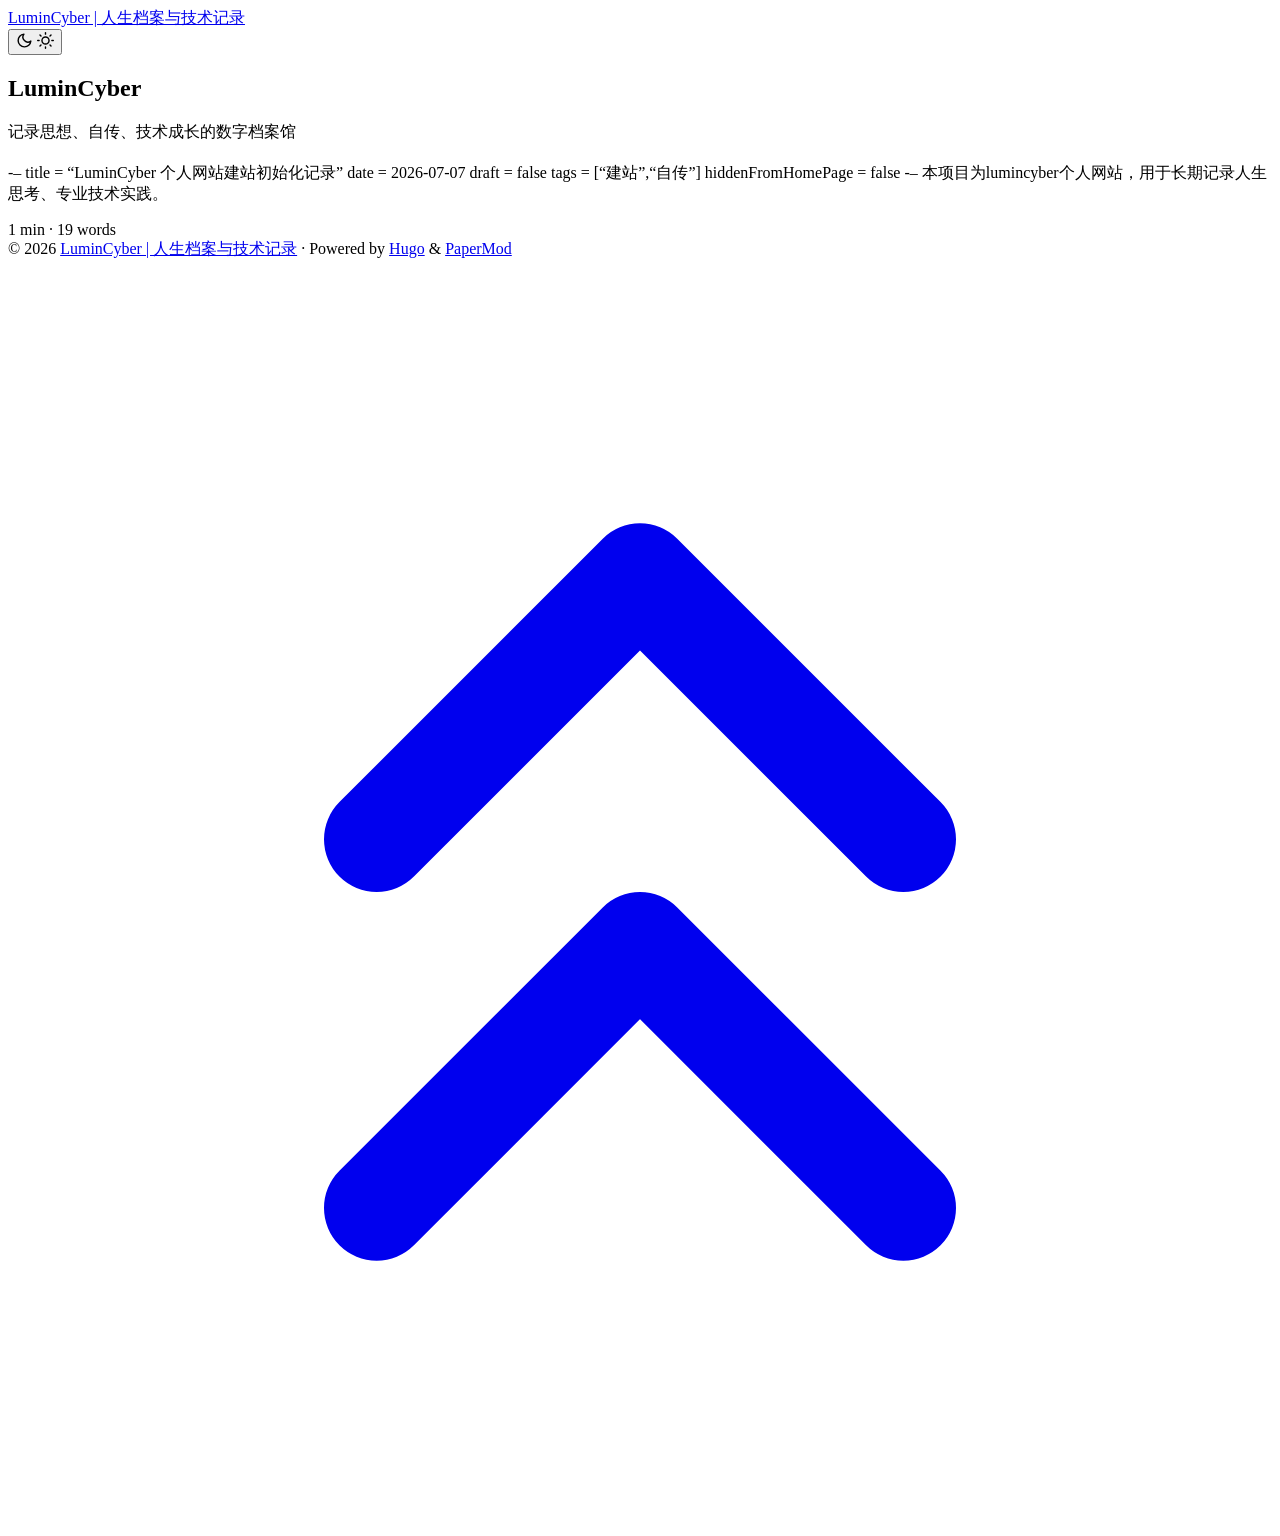
<file: index.html>
<!doctype html><html lang=zh-cn dir=auto data-theme=auto><head><meta name=generator content="Hugo 0.164.0"><meta charset=utf-8><meta http-equiv=X-UA-Compatible content="IE=edge"><meta name=viewport content="width=device-width,initial-scale=1,shrink-to-fit=no"><meta name=robots content="index, follow"><title>LuminCyber | 人生档案与技术记录</title><meta name=description content><meta name=author content><link rel=canonical href=https://lumincyber.com/><link crossorigin=anonymous href=https://lumincyber.com/assets/css/stylesheet.cd9298b33628769aa1bc1acebbbfd7aa11ce81dfe03484d479e1907760249a1d.css integrity="sha256-zZKYszYodpqhvBrOu7/XqhHOgd/gNITUeeGQd2Akmh0=" rel="preload stylesheet" as=style><link rel=icon href=https://lumincyber.com/favicon.ico><link rel=icon type=image/png sizes=16x16 href=https://lumincyber.com/favicon-16x16.png><link rel=icon type=image/png sizes=32x32 href=https://lumincyber.com/favicon-32x32.png><link rel=apple-touch-icon href=https://lumincyber.com/apple-touch-icon.png><link rel=mask-icon href=https://lumincyber.com/safari-pinned-tab.svg><meta name=theme-color content="#2e2e33"><meta name=msapplication-TileColor content="#2e2e33"><link rel=alternate type=application/rss+xml href=https://lumincyber.com/feed.xml title=rss><link rel=alternate hreflang=zh-cn href=https://lumincyber.com/><noscript><style>#theme-toggle,.top-link{display:none}</style><style>@media(prefers-color-scheme:dark){:root{--theme:rgb(29, 30, 32);--entry:rgb(46, 46, 51);--primary:rgb(218, 218, 219);--secondary:rgb(155, 156, 157);--tertiary:rgb(65, 66, 68);--content:rgb(196, 196, 197);--code-block-bg:rgb(46, 46, 51);--code-bg:rgb(55, 56, 62);--border:rgb(51, 51, 51);color-scheme:dark}.list{background:var(--theme)}.toc{background:var(--entry)}}</style></noscript><script>localStorage.getItem("pref-theme")==="dark"?document.querySelector("html").dataset.theme="dark":localStorage.getItem("pref-theme")==="light"?document.querySelector("html").dataset.theme="light":window.matchMedia("(prefers-color-scheme: dark)").matches?document.querySelector("html").dataset.theme="dark":document.querySelector("html").dataset.theme="light"</script><meta property="og:url" content="https://lumincyber.com/"><meta property="og:site_name" content="LuminCyber | 人生档案与技术记录"><meta property="og:title" content="LuminCyber | 人生档案与技术记录"><meta property="og:locale" content="zh_cn"><meta property="og:type" content="website"><meta name=twitter:card content="summary"><meta name=twitter:title content="LuminCyber | 人生档案与技术记录"><script type=application/ld+json>{"@context":"https://schema.org","@type":"Organization","name":"LuminCyber | 人生档案与技术记录","url":"https://lumincyber.com/","description":"","logo":"https://lumincyber.com/favicon.ico","sameAs":[]}</script></head><body class=list id=top><header class=header><nav class=header-nav><div class=logo><a href=https://lumincyber.com/ accesskey=h title="LuminCyber | 人生档案与技术记录 (Alt + H)">LuminCyber | 人生档案与技术记录</a><div class=logo-switches><button id=theme-toggle class=theme-toggle accesskey=t title="(Alt + T)" aria-label="Toggle theme">
<svg class="moon" width="17" height="17" viewBox="0 0 24 24" fill="none" stroke="currentColor" stroke-width="2" stroke-linecap="round" stroke-linejoin="round"><path d="M21 12.79A9 9 0 1111.21 3 7 7 0 0021 12.79z"/></svg>
<svg class="sun" width="17" height="17" viewBox="0 0 24 24" fill="none" stroke="currentColor" stroke-width="2" stroke-linecap="round" stroke-linejoin="round"><circle cx="12" cy="12" r="5"/><line x1="12" y1="1" x2="12" y2="3"/><line x1="12" y1="21" x2="12" y2="23"/><line x1="4.22" y1="4.22" x2="5.64" y2="5.64"/><line x1="18.36" y1="18.36" x2="19.78" y2="19.78"/><line x1="1" y1="12" x2="3" y2="12"/><line x1="21" y1="12" x2="23" y2="12"/><line x1="4.22" y1="19.78" x2="5.64" y2="18.36"/><line x1="18.36" y1="5.64" x2="19.78" y2="4.22"/></svg></button></div></div><ul id=menu class=menu></ul></nav></header><main class=main><article class="first-entry home-info"><header class=entry-header><h1>LuminCyber</h1></header><div class="entry-content md-content"><p>记录思想、自传、技术成长的数字档案馆</p></div><footer class=entry-footer><div class=social-icons></div></footer></article><article class=post-entry><header class=entry-header><h2 class=entry-hint-parent></h2></header><div class=entry-content><p>-–
title = “LuminCyber 个人网站建站初始化记录”
date = 2026-07-07
draft = false
tags = [“建站”,“自传”]
hiddenFromHomePage = false
-–
本项目为lumincyber个人网站，用于长期记录人生思考、专业技术实践。</p></div><footer class=entry-footer><span>1 min</span>&nbsp;·&nbsp;<span>19 words</span></footer><a class=entry-link aria-label="post link to " href=https://lumincyber.com/posts/20260707-%E7%AB%99%E7%82%B9%E5%88%9D%E5%A7%8B%E5%8C%96%E8%AE%B0%E5%BD%95/></a></article></main><footer class=footer><span>&copy; 2026 <a href=https://lumincyber.com/>LuminCyber | 人生档案与技术记录</a></span> ·
<span>Powered by
<a href="https://gohugo.io/?utm_source=papermod" rel=noopener target=_blank>Hugo</a> &
<a href=https://github.com/adityatelange/hugo-PaperMod/ rel=noopener target=_blank>PaperMod</a></span></footer><a href=#top id=top-link class="top-link hidden" aria-label="go to top" title="Go to Top (Alt + G)" accesskey=g><svg viewBox="0 0 24 24" fill="none" stroke="currentColor" stroke-width="2" stroke-linecap="round" stroke-linejoin="round" class="feather feather-chevrons-up"><polyline points="17 11 12 6 7 11"/><polyline points="17 18 12 13 7 18"/></svg>
</a><script>let menu=document.getElementById("menu");if(menu){const e=localStorage.getItem("menu-scroll-position");e&&(menu.scrollLeft=parseInt(e,10)),menu.onscroll=function(){localStorage.setItem("menu-scroll-position",menu.scrollLeft)}}document.querySelectorAll('a[href^="#"]').forEach(e=>{e.addEventListener("click",function(e){e.preventDefault();var t=this.getAttribute("href").substr(1);window.matchMedia("(prefers-reduced-motion: reduce)").matches?document.querySelector(`[id='${decodeURIComponent(t)}']`).scrollIntoView():document.querySelector(`[id='${decodeURIComponent(t)}']`).scrollIntoView({behavior:"smooth"}),t==="top"?history.replaceState(null,null," "):history.pushState(null,null,`#${t}`)})})</script><script>var toplink=document.getElementById("top-link");window.onscroll=function(){const e=window.innerHeight;document.body.scrollTop>e||document.documentElement.scrollTop>e?toplink.classList.remove("hidden"):toplink.classList.add("hidden")}</script><script>document.getElementById("theme-toggle").addEventListener("click",()=>{const e=document.querySelector("html");e.dataset.theme==="dark"?(e.dataset.theme="light",localStorage.setItem("pref-theme","light")):(e.dataset.theme="dark",localStorage.setItem("pref-theme","dark"))})</script></body></html>
</file>
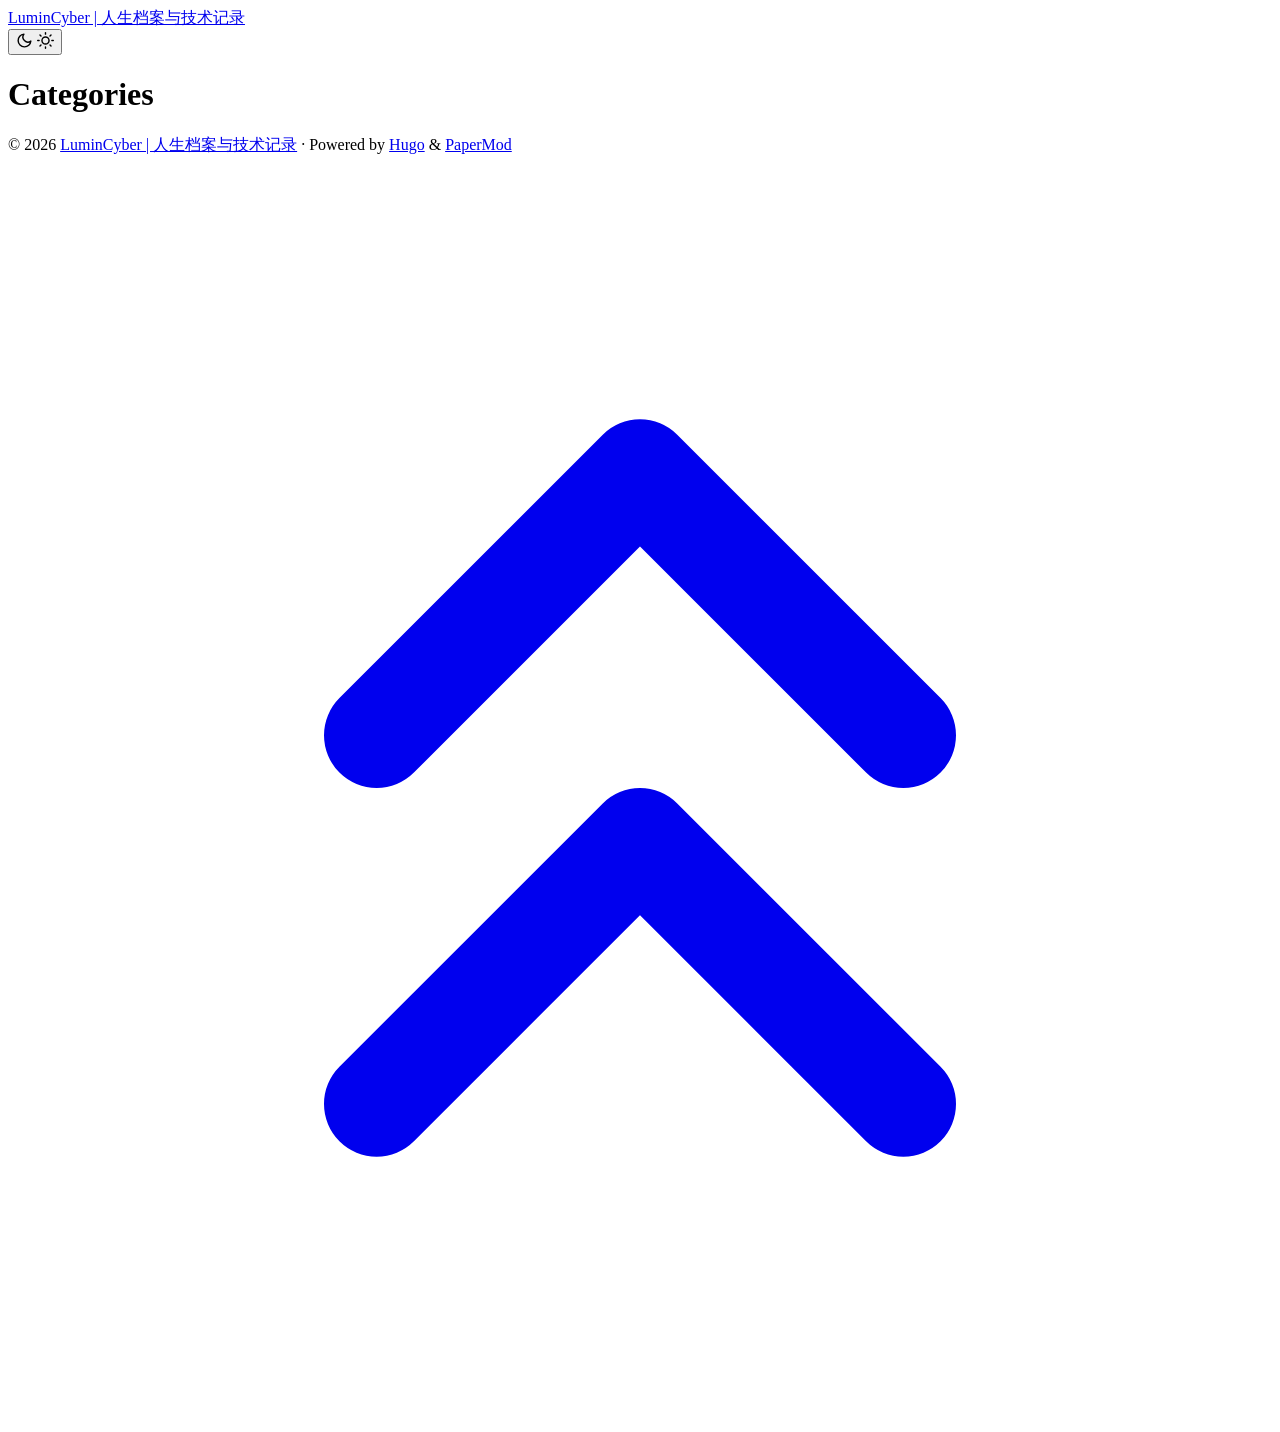
<file: categories/index.html>
<!doctype html><html lang=zh-cn dir=auto data-theme=auto><head><meta charset=utf-8><meta http-equiv=X-UA-Compatible content="IE=edge"><meta name=viewport content="width=device-width,initial-scale=1,shrink-to-fit=no"><meta name=robots content="index, follow"><title>Categories | LuminCyber | 人生档案与技术记录</title><meta name=keywords content><meta name=description content><meta name=author content><link rel=canonical href=https://lumincyber.com/categories/><link crossorigin=anonymous href=https://lumincyber.com/assets/css/stylesheet.cd9298b33628769aa1bc1acebbbfd7aa11ce81dfe03484d479e1907760249a1d.css integrity="sha256-zZKYszYodpqhvBrOu7/XqhHOgd/gNITUeeGQd2Akmh0=" rel="preload stylesheet" as=style><link rel=icon href=https://lumincyber.com/favicon.ico><link rel=icon type=image/png sizes=16x16 href=https://lumincyber.com/favicon-16x16.png><link rel=icon type=image/png sizes=32x32 href=https://lumincyber.com/favicon-32x32.png><link rel=apple-touch-icon href=https://lumincyber.com/apple-touch-icon.png><link rel=mask-icon href=https://lumincyber.com/safari-pinned-tab.svg><meta name=theme-color content="#2e2e33"><meta name=msapplication-TileColor content="#2e2e33"><link rel=alternate type=application/rss+xml href=https://lumincyber.com/categories/feed.xml title=rss><link rel=alternate hreflang=zh-cn href=https://lumincyber.com/categories/><noscript><style>#theme-toggle,.top-link{display:none}</style><style>@media(prefers-color-scheme:dark){:root{--theme:rgb(29, 30, 32);--entry:rgb(46, 46, 51);--primary:rgb(218, 218, 219);--secondary:rgb(155, 156, 157);--tertiary:rgb(65, 66, 68);--content:rgb(196, 196, 197);--code-block-bg:rgb(46, 46, 51);--code-bg:rgb(55, 56, 62);--border:rgb(51, 51, 51);color-scheme:dark}.list{background:var(--theme)}.toc{background:var(--entry)}}</style></noscript><script>localStorage.getItem("pref-theme")==="dark"?document.querySelector("html").dataset.theme="dark":localStorage.getItem("pref-theme")==="light"?document.querySelector("html").dataset.theme="light":window.matchMedia("(prefers-color-scheme: dark)").matches?document.querySelector("html").dataset.theme="dark":document.querySelector("html").dataset.theme="light"</script><meta property="og:url" content="https://lumincyber.com/categories/"><meta property="og:site_name" content="LuminCyber | 人生档案与技术记录"><meta property="og:title" content="Categories"><meta property="og:locale" content="zh_cn"><meta property="og:type" content="website"><meta name=twitter:card content="summary"><meta name=twitter:title content="Categories"></head><body class=list id=top><header class=header><nav class=header-nav><div class=logo><a href=https://lumincyber.com/ accesskey=h title="LuminCyber | 人生档案与技术记录 (Alt + H)">LuminCyber | 人生档案与技术记录</a><div class=logo-switches><button id=theme-toggle class=theme-toggle accesskey=t title="(Alt + T)" aria-label="Toggle theme">
<svg class="moon" width="17" height="17" viewBox="0 0 24 24" fill="none" stroke="currentColor" stroke-width="2" stroke-linecap="round" stroke-linejoin="round"><path d="M21 12.79A9 9 0 1111.21 3 7 7 0 0021 12.79z"/></svg>
<svg class="sun" width="17" height="17" viewBox="0 0 24 24" fill="none" stroke="currentColor" stroke-width="2" stroke-linecap="round" stroke-linejoin="round"><circle cx="12" cy="12" r="5"/><line x1="12" y1="1" x2="12" y2="3"/><line x1="12" y1="21" x2="12" y2="23"/><line x1="4.22" y1="4.22" x2="5.64" y2="5.64"/><line x1="18.36" y1="18.36" x2="19.78" y2="19.78"/><line x1="1" y1="12" x2="3" y2="12"/><line x1="21" y1="12" x2="23" y2="12"/><line x1="4.22" y1="19.78" x2="5.64" y2="18.36"/><line x1="18.36" y1="5.64" x2="19.78" y2="4.22"/></svg></button></div></div><ul id=menu class=menu></ul></nav></header><main class=main><header class=page-header><h1>Categories</h1></header><ul class=terms-tags></ul></main><footer class=footer><span>&copy; 2026 <a href=https://lumincyber.com/>LuminCyber | 人生档案与技术记录</a></span> ·
<span>Powered by
<a href="https://gohugo.io/?utm_source=papermod" rel=noopener target=_blank>Hugo</a> &
<a href=https://github.com/adityatelange/hugo-PaperMod/ rel=noopener target=_blank>PaperMod</a></span></footer><a href=#top id=top-link class="top-link hidden" aria-label="go to top" title="Go to Top (Alt + G)" accesskey=g><svg viewBox="0 0 24 24" fill="none" stroke="currentColor" stroke-width="2" stroke-linecap="round" stroke-linejoin="round" class="feather feather-chevrons-up"><polyline points="17 11 12 6 7 11"/><polyline points="17 18 12 13 7 18"/></svg>
</a><script>let menu=document.getElementById("menu");if(menu){const e=localStorage.getItem("menu-scroll-position");e&&(menu.scrollLeft=parseInt(e,10)),menu.onscroll=function(){localStorage.setItem("menu-scroll-position",menu.scrollLeft)}}document.querySelectorAll('a[href^="#"]').forEach(e=>{e.addEventListener("click",function(e){e.preventDefault();var t=this.getAttribute("href").substr(1);window.matchMedia("(prefers-reduced-motion: reduce)").matches?document.querySelector(`[id='${decodeURIComponent(t)}']`).scrollIntoView():document.querySelector(`[id='${decodeURIComponent(t)}']`).scrollIntoView({behavior:"smooth"}),t==="top"?history.replaceState(null,null," "):history.pushState(null,null,`#${t}`)})})</script><script>var toplink=document.getElementById("top-link");window.onscroll=function(){const e=window.innerHeight;document.body.scrollTop>e||document.documentElement.scrollTop>e?toplink.classList.remove("hidden"):toplink.classList.add("hidden")}</script><script>document.getElementById("theme-toggle").addEventListener("click",()=>{const e=document.querySelector("html");e.dataset.theme==="dark"?(e.dataset.theme="light",localStorage.setItem("pref-theme","light")):(e.dataset.theme="dark",localStorage.setItem("pref-theme","dark"))})</script></body></html>
</file>
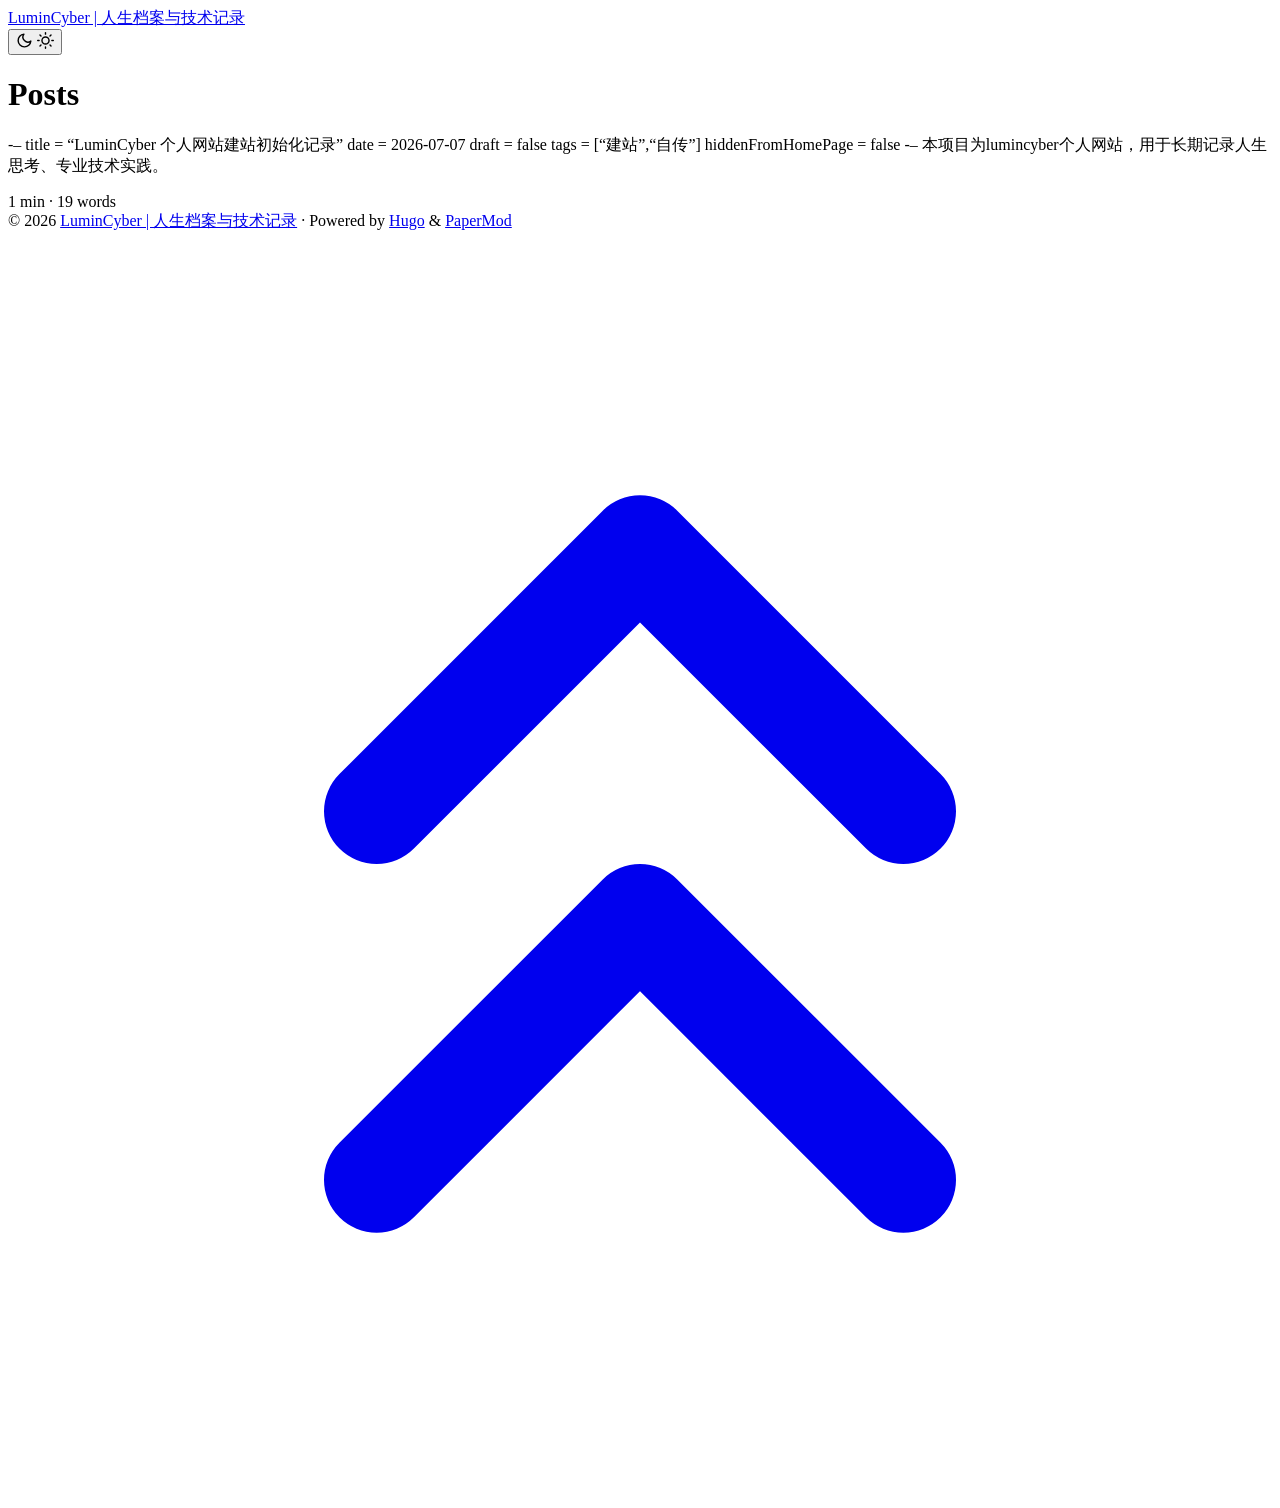
<file: posts/index.html>
<!doctype html><html lang=zh-cn dir=auto data-theme=auto><head><meta charset=utf-8><meta http-equiv=X-UA-Compatible content="IE=edge"><meta name=viewport content="width=device-width,initial-scale=1,shrink-to-fit=no"><meta name=robots content="index, follow"><title>Posts | LuminCyber | 人生档案与技术记录</title><meta name=keywords content><meta name=description content="Posts - LuminCyber | 人生档案与技术记录"><meta name=author content><link rel=canonical href=https://lumincyber.com/posts/><link crossorigin=anonymous href=https://lumincyber.com/assets/css/stylesheet.cd9298b33628769aa1bc1acebbbfd7aa11ce81dfe03484d479e1907760249a1d.css integrity="sha256-zZKYszYodpqhvBrOu7/XqhHOgd/gNITUeeGQd2Akmh0=" rel="preload stylesheet" as=style><link rel=icon href=https://lumincyber.com/favicon.ico><link rel=icon type=image/png sizes=16x16 href=https://lumincyber.com/favicon-16x16.png><link rel=icon type=image/png sizes=32x32 href=https://lumincyber.com/favicon-32x32.png><link rel=apple-touch-icon href=https://lumincyber.com/apple-touch-icon.png><link rel=mask-icon href=https://lumincyber.com/safari-pinned-tab.svg><meta name=theme-color content="#2e2e33"><meta name=msapplication-TileColor content="#2e2e33"><link rel=alternate type=application/rss+xml href=https://lumincyber.com/posts/feed.xml title=rss><link rel=alternate hreflang=zh-cn href=https://lumincyber.com/posts/><noscript><style>#theme-toggle,.top-link{display:none}</style><style>@media(prefers-color-scheme:dark){:root{--theme:rgb(29, 30, 32);--entry:rgb(46, 46, 51);--primary:rgb(218, 218, 219);--secondary:rgb(155, 156, 157);--tertiary:rgb(65, 66, 68);--content:rgb(196, 196, 197);--code-block-bg:rgb(46, 46, 51);--code-bg:rgb(55, 56, 62);--border:rgb(51, 51, 51);color-scheme:dark}.list{background:var(--theme)}.toc{background:var(--entry)}}</style></noscript><script>localStorage.getItem("pref-theme")==="dark"?document.querySelector("html").dataset.theme="dark":localStorage.getItem("pref-theme")==="light"?document.querySelector("html").dataset.theme="light":window.matchMedia("(prefers-color-scheme: dark)").matches?document.querySelector("html").dataset.theme="dark":document.querySelector("html").dataset.theme="light"</script><meta property="og:url" content="https://lumincyber.com/posts/"><meta property="og:site_name" content="LuminCyber | 人生档案与技术记录"><meta property="og:title" content="Posts"><meta property="og:locale" content="zh_cn"><meta property="og:type" content="website"><meta name=twitter:card content="summary"><meta name=twitter:title content="Posts"><script type=application/ld+json>{"@context":"https://schema.org","@type":"BreadcrumbList","itemListElement":[{"@type":"ListItem","position":1,"name":"Posts","item":"https://lumincyber.com/posts/"}]}</script></head><body class=list id=top><header class=header><nav class=header-nav><div class=logo><a href=https://lumincyber.com/ accesskey=h title="LuminCyber | 人生档案与技术记录 (Alt + H)">LuminCyber | 人生档案与技术记录</a><div class=logo-switches><button id=theme-toggle class=theme-toggle accesskey=t title="(Alt + T)" aria-label="Toggle theme">
<svg class="moon" width="17" height="17" viewBox="0 0 24 24" fill="none" stroke="currentColor" stroke-width="2" stroke-linecap="round" stroke-linejoin="round"><path d="M21 12.79A9 9 0 1111.21 3 7 7 0 0021 12.79z"/></svg>
<svg class="sun" width="17" height="17" viewBox="0 0 24 24" fill="none" stroke="currentColor" stroke-width="2" stroke-linecap="round" stroke-linejoin="round"><circle cx="12" cy="12" r="5"/><line x1="12" y1="1" x2="12" y2="3"/><line x1="12" y1="21" x2="12" y2="23"/><line x1="4.22" y1="4.22" x2="5.64" y2="5.64"/><line x1="18.36" y1="18.36" x2="19.78" y2="19.78"/><line x1="1" y1="12" x2="3" y2="12"/><line x1="21" y1="12" x2="23" y2="12"/><line x1="4.22" y1="19.78" x2="5.64" y2="18.36"/><line x1="18.36" y1="5.64" x2="19.78" y2="4.22"/></svg></button></div></div><ul id=menu class=menu></ul></nav></header><main class=main><header class=page-header><h1>Posts</h1></header><article class=post-entry><header class=entry-header><h2 class=entry-hint-parent></h2></header><div class=entry-content><p>-–
title = “LuminCyber 个人网站建站初始化记录”
date = 2026-07-07
draft = false
tags = [“建站”,“自传”]
hiddenFromHomePage = false
-–
本项目为lumincyber个人网站，用于长期记录人生思考、专业技术实践。</p></div><footer class=entry-footer><span>1 min</span>&nbsp;·&nbsp;<span>19 words</span></footer><a class=entry-link aria-label="post link to " href=https://lumincyber.com/posts/20260707-%E7%AB%99%E7%82%B9%E5%88%9D%E5%A7%8B%E5%8C%96%E8%AE%B0%E5%BD%95/></a></article></main><footer class=footer><span>&copy; 2026 <a href=https://lumincyber.com/>LuminCyber | 人生档案与技术记录</a></span> ·
<span>Powered by
<a href="https://gohugo.io/?utm_source=papermod" rel=noopener target=_blank>Hugo</a> &
<a href=https://github.com/adityatelange/hugo-PaperMod/ rel=noopener target=_blank>PaperMod</a></span></footer><a href=#top id=top-link class="top-link hidden" aria-label="go to top" title="Go to Top (Alt + G)" accesskey=g><svg viewBox="0 0 24 24" fill="none" stroke="currentColor" stroke-width="2" stroke-linecap="round" stroke-linejoin="round" class="feather feather-chevrons-up"><polyline points="17 11 12 6 7 11"/><polyline points="17 18 12 13 7 18"/></svg>
</a><script>let menu=document.getElementById("menu");if(menu){const e=localStorage.getItem("menu-scroll-position");e&&(menu.scrollLeft=parseInt(e,10)),menu.onscroll=function(){localStorage.setItem("menu-scroll-position",menu.scrollLeft)}}document.querySelectorAll('a[href^="#"]').forEach(e=>{e.addEventListener("click",function(e){e.preventDefault();var t=this.getAttribute("href").substr(1);window.matchMedia("(prefers-reduced-motion: reduce)").matches?document.querySelector(`[id='${decodeURIComponent(t)}']`).scrollIntoView():document.querySelector(`[id='${decodeURIComponent(t)}']`).scrollIntoView({behavior:"smooth"}),t==="top"?history.replaceState(null,null," "):history.pushState(null,null,`#${t}`)})})</script><script>var toplink=document.getElementById("top-link");window.onscroll=function(){const e=window.innerHeight;document.body.scrollTop>e||document.documentElement.scrollTop>e?toplink.classList.remove("hidden"):toplink.classList.add("hidden")}</script><script>document.getElementById("theme-toggle").addEventListener("click",()=>{const e=document.querySelector("html");e.dataset.theme==="dark"?(e.dataset.theme="light",localStorage.setItem("pref-theme","light")):(e.dataset.theme="dark",localStorage.setItem("pref-theme","dark"))})</script></body></html>
</file>
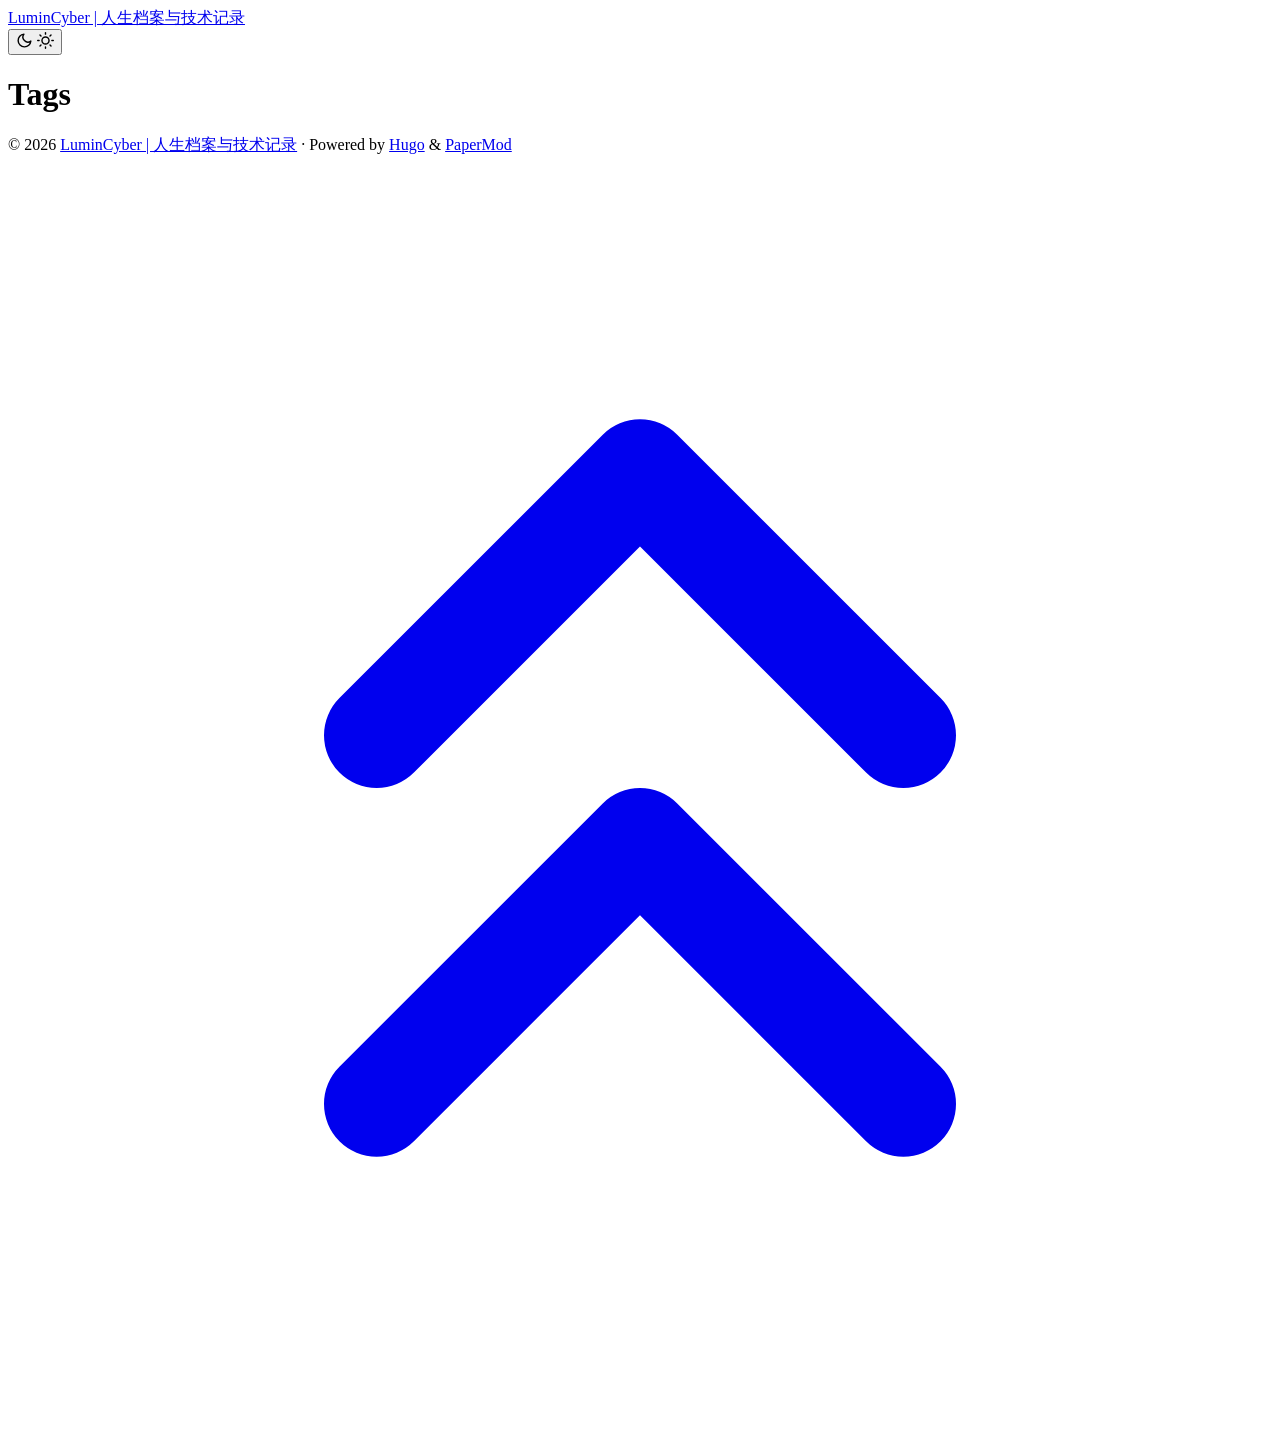
<file: tags/index.html>
<!doctype html><html lang=zh-cn dir=auto data-theme=auto><head><meta charset=utf-8><meta http-equiv=X-UA-Compatible content="IE=edge"><meta name=viewport content="width=device-width,initial-scale=1,shrink-to-fit=no"><meta name=robots content="index, follow"><title>Tags | LuminCyber | 人生档案与技术记录</title><meta name=keywords content><meta name=description content><meta name=author content><link rel=canonical href=https://lumincyber.com/tags/><link crossorigin=anonymous href=https://lumincyber.com/assets/css/stylesheet.cd9298b33628769aa1bc1acebbbfd7aa11ce81dfe03484d479e1907760249a1d.css integrity="sha256-zZKYszYodpqhvBrOu7/XqhHOgd/gNITUeeGQd2Akmh0=" rel="preload stylesheet" as=style><link rel=icon href=https://lumincyber.com/favicon.ico><link rel=icon type=image/png sizes=16x16 href=https://lumincyber.com/favicon-16x16.png><link rel=icon type=image/png sizes=32x32 href=https://lumincyber.com/favicon-32x32.png><link rel=apple-touch-icon href=https://lumincyber.com/apple-touch-icon.png><link rel=mask-icon href=https://lumincyber.com/safari-pinned-tab.svg><meta name=theme-color content="#2e2e33"><meta name=msapplication-TileColor content="#2e2e33"><link rel=alternate type=application/rss+xml href=https://lumincyber.com/tags/feed.xml title=rss><link rel=alternate hreflang=zh-cn href=https://lumincyber.com/tags/><noscript><style>#theme-toggle,.top-link{display:none}</style><style>@media(prefers-color-scheme:dark){:root{--theme:rgb(29, 30, 32);--entry:rgb(46, 46, 51);--primary:rgb(218, 218, 219);--secondary:rgb(155, 156, 157);--tertiary:rgb(65, 66, 68);--content:rgb(196, 196, 197);--code-block-bg:rgb(46, 46, 51);--code-bg:rgb(55, 56, 62);--border:rgb(51, 51, 51);color-scheme:dark}.list{background:var(--theme)}.toc{background:var(--entry)}}</style></noscript><script>localStorage.getItem("pref-theme")==="dark"?document.querySelector("html").dataset.theme="dark":localStorage.getItem("pref-theme")==="light"?document.querySelector("html").dataset.theme="light":window.matchMedia("(prefers-color-scheme: dark)").matches?document.querySelector("html").dataset.theme="dark":document.querySelector("html").dataset.theme="light"</script><meta property="og:url" content="https://lumincyber.com/tags/"><meta property="og:site_name" content="LuminCyber | 人生档案与技术记录"><meta property="og:title" content="Tags"><meta property="og:locale" content="zh_cn"><meta property="og:type" content="website"><meta name=twitter:card content="summary"><meta name=twitter:title content="Tags"></head><body class=list id=top><header class=header><nav class=header-nav><div class=logo><a href=https://lumincyber.com/ accesskey=h title="LuminCyber | 人生档案与技术记录 (Alt + H)">LuminCyber | 人生档案与技术记录</a><div class=logo-switches><button id=theme-toggle class=theme-toggle accesskey=t title="(Alt + T)" aria-label="Toggle theme">
<svg class="moon" width="17" height="17" viewBox="0 0 24 24" fill="none" stroke="currentColor" stroke-width="2" stroke-linecap="round" stroke-linejoin="round"><path d="M21 12.79A9 9 0 1111.21 3 7 7 0 0021 12.79z"/></svg>
<svg class="sun" width="17" height="17" viewBox="0 0 24 24" fill="none" stroke="currentColor" stroke-width="2" stroke-linecap="round" stroke-linejoin="round"><circle cx="12" cy="12" r="5"/><line x1="12" y1="1" x2="12" y2="3"/><line x1="12" y1="21" x2="12" y2="23"/><line x1="4.22" y1="4.22" x2="5.64" y2="5.64"/><line x1="18.36" y1="18.36" x2="19.78" y2="19.78"/><line x1="1" y1="12" x2="3" y2="12"/><line x1="21" y1="12" x2="23" y2="12"/><line x1="4.22" y1="19.78" x2="5.64" y2="18.36"/><line x1="18.36" y1="5.64" x2="19.78" y2="4.22"/></svg></button></div></div><ul id=menu class=menu></ul></nav></header><main class=main><header class=page-header><h1>Tags</h1></header><ul class=terms-tags></ul></main><footer class=footer><span>&copy; 2026 <a href=https://lumincyber.com/>LuminCyber | 人生档案与技术记录</a></span> ·
<span>Powered by
<a href="https://gohugo.io/?utm_source=papermod" rel=noopener target=_blank>Hugo</a> &
<a href=https://github.com/adityatelange/hugo-PaperMod/ rel=noopener target=_blank>PaperMod</a></span></footer><a href=#top id=top-link class="top-link hidden" aria-label="go to top" title="Go to Top (Alt + G)" accesskey=g><svg viewBox="0 0 24 24" fill="none" stroke="currentColor" stroke-width="2" stroke-linecap="round" stroke-linejoin="round" class="feather feather-chevrons-up"><polyline points="17 11 12 6 7 11"/><polyline points="17 18 12 13 7 18"/></svg>
</a><script>let menu=document.getElementById("menu");if(menu){const e=localStorage.getItem("menu-scroll-position");e&&(menu.scrollLeft=parseInt(e,10)),menu.onscroll=function(){localStorage.setItem("menu-scroll-position",menu.scrollLeft)}}document.querySelectorAll('a[href^="#"]').forEach(e=>{e.addEventListener("click",function(e){e.preventDefault();var t=this.getAttribute("href").substr(1);window.matchMedia("(prefers-reduced-motion: reduce)").matches?document.querySelector(`[id='${decodeURIComponent(t)}']`).scrollIntoView():document.querySelector(`[id='${decodeURIComponent(t)}']`).scrollIntoView({behavior:"smooth"}),t==="top"?history.replaceState(null,null," "):history.pushState(null,null,`#${t}`)})})</script><script>var toplink=document.getElementById("top-link");window.onscroll=function(){const e=window.innerHeight;document.body.scrollTop>e||document.documentElement.scrollTop>e?toplink.classList.remove("hidden"):toplink.classList.add("hidden")}</script><script>document.getElementById("theme-toggle").addEventListener("click",()=>{const e=document.querySelector("html");e.dataset.theme==="dark"?(e.dataset.theme="light",localStorage.setItem("pref-theme","light")):(e.dataset.theme="dark",localStorage.setItem("pref-theme","dark"))})</script></body></html>
</file>
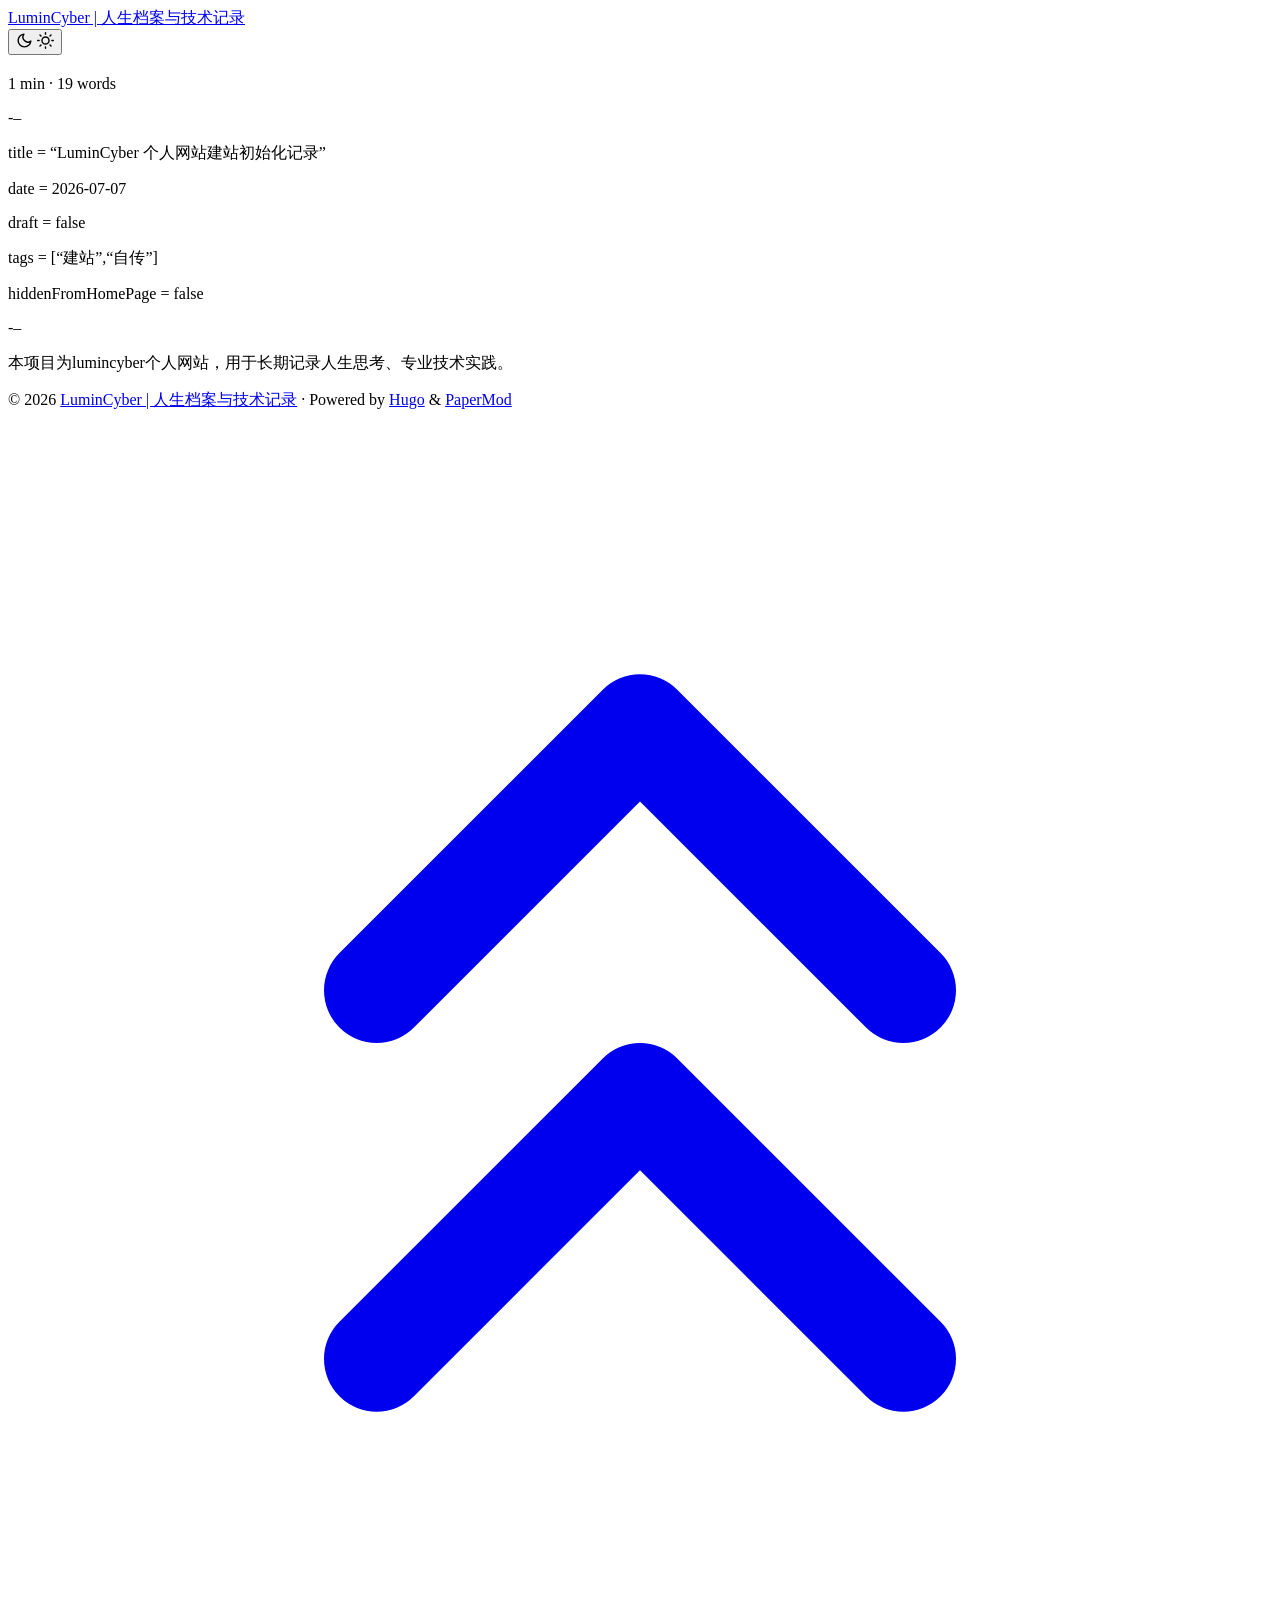
<file: posts/20260707-站点初始化记录/index.html>
<!doctype html><html lang=zh-cn dir=auto data-theme=auto><head><meta charset=utf-8><meta http-equiv=X-UA-Compatible content="IE=edge"><meta name=viewport content="width=device-width,initial-scale=1,shrink-to-fit=no"><meta name=robots content="index, follow"><title>LuminCyber | 人生档案与技术记录</title><meta name=keywords content><meta name=description content="-&ndash;
title = &ldquo;LuminCyber 个人网站建站初始化记录&rdquo;
date = 2026-07-07
draft = false
tags = [&ldquo;建站&rdquo;,&ldquo;自传&rdquo;]
hiddenFromHomePage = false
-&ndash;
本项目为lumincyber个人网站，用于长期记录人生思考、专业技术实践。"><meta name=author content><link rel=canonical href=https://lumincyber.com/posts/20260707-%E7%AB%99%E7%82%B9%E5%88%9D%E5%A7%8B%E5%8C%96%E8%AE%B0%E5%BD%95/><link crossorigin=anonymous href=https://lumincyber.com/assets/css/stylesheet.cd9298b33628769aa1bc1acebbbfd7aa11ce81dfe03484d479e1907760249a1d.css integrity="sha256-zZKYszYodpqhvBrOu7/XqhHOgd/gNITUeeGQd2Akmh0=" rel="preload stylesheet" as=style><link rel=icon href=https://lumincyber.com/favicon.ico><link rel=icon type=image/png sizes=16x16 href=https://lumincyber.com/favicon-16x16.png><link rel=icon type=image/png sizes=32x32 href=https://lumincyber.com/favicon-32x32.png><link rel=apple-touch-icon href=https://lumincyber.com/apple-touch-icon.png><link rel=mask-icon href=https://lumincyber.com/safari-pinned-tab.svg><meta name=theme-color content="#2e2e33"><meta name=msapplication-TileColor content="#2e2e33"><link rel=alternate hreflang=zh-cn href=https://lumincyber.com/posts/20260707-%E7%AB%99%E7%82%B9%E5%88%9D%E5%A7%8B%E5%8C%96%E8%AE%B0%E5%BD%95/><noscript><style>#theme-toggle,.top-link{display:none}</style><style>@media(prefers-color-scheme:dark){:root{--theme:rgb(29, 30, 32);--entry:rgb(46, 46, 51);--primary:rgb(218, 218, 219);--secondary:rgb(155, 156, 157);--tertiary:rgb(65, 66, 68);--content:rgb(196, 196, 197);--code-block-bg:rgb(46, 46, 51);--code-bg:rgb(55, 56, 62);--border:rgb(51, 51, 51);color-scheme:dark}.list{background:var(--theme)}.toc{background:var(--entry)}}</style></noscript><script>localStorage.getItem("pref-theme")==="dark"?document.querySelector("html").dataset.theme="dark":localStorage.getItem("pref-theme")==="light"?document.querySelector("html").dataset.theme="light":window.matchMedia("(prefers-color-scheme: dark)").matches?document.querySelector("html").dataset.theme="dark":document.querySelector("html").dataset.theme="light"</script><meta property="og:url" content="https://lumincyber.com/posts/20260707-%E7%AB%99%E7%82%B9%E5%88%9D%E5%A7%8B%E5%8C%96%E8%AE%B0%E5%BD%95/"><meta property="og:site_name" content="LuminCyber | 人生档案与技术记录"><meta property="og:title" content="LuminCyber | 人生档案与技术记录"><meta property="og:description" content="-–
title = “LuminCyber 个人网站建站初始化记录”
date = 2026-07-07
draft = false
tags = [“建站”,“自传”]
hiddenFromHomePage = false
-–
本项目为lumincyber个人网站，用于长期记录人生思考、专业技术实践。"><meta property="og:locale" content="zh_cn"><meta property="og:type" content="article"><meta property="article:section" content="posts"><meta name=twitter:card content="summary"><meta name=twitter:title content="LuminCyber | 人生档案与技术记录"><meta name=twitter:description content="-–
title = “LuminCyber 个人网站建站初始化记录”
date = 2026-07-07
draft = false
tags = [“建站”,“自传”]
hiddenFromHomePage = false
-–
本项目为lumincyber个人网站，用于长期记录人生思考、专业技术实践。"><script type=application/ld+json>{"@context":"https://schema.org","@type":"BreadcrumbList","itemListElement":[{"@type":"ListItem","position":1,"name":"Posts","item":"https://lumincyber.com/posts/"},{"@type":"ListItem","position":2,"name":"","item":"https://lumincyber.com/posts/20260707-%E7%AB%99%E7%82%B9%E5%88%9D%E5%A7%8B%E5%8C%96%E8%AE%B0%E5%BD%95/"}]}</script><script type=application/ld+json>{"@context":"https://schema.org","@type":"BlogPosting","headline":"","name":"","description":"-\u0026ndash;\ntitle = \u0026ldquo;LuminCyber 个人网站建站初始化记录\u0026rdquo;\ndate = 2026-07-07\ndraft = false\ntags = [\u0026ldquo;建站\u0026rdquo;,\u0026ldquo;自传\u0026rdquo;]\nhiddenFromHomePage = false\n-\u0026ndash;\n本项目为lumincyber个人网站，用于长期记录人生思考、专业技术实践。\n","keywords":[],"articleBody":"-–\ntitle = “LuminCyber 个人网站建站初始化记录”\ndate = 2026-07-07\ndraft = false\ntags = [“建站”,“自传”]\nhiddenFromHomePage = false\n-–\n本项目为lumincyber个人网站，用于长期记录人生思考、专业技术实践。\n","wordCount":"19","inLanguage":"zh-cn","datePublished":"0001-01-01T00:00:00Z","dateModified":"0001-01-01T00:00:00Z","mainEntityOfPage":{"@type":"WebPage","@id":"https://lumincyber.com/posts/20260707-%E7%AB%99%E7%82%B9%E5%88%9D%E5%A7%8B%E5%8C%96%E8%AE%B0%E5%BD%95/"},"publisher":{"@type":"Organization","name":"LuminCyber | 人生档案与技术记录","logo":{"@type":"ImageObject","url":"https://lumincyber.com/favicon.ico"}}}</script></head><body id=top><header class=header><nav class=header-nav><div class=logo><a href=https://lumincyber.com/ accesskey=h title="LuminCyber | 人生档案与技术记录 (Alt + H)">LuminCyber | 人生档案与技术记录</a><div class=logo-switches><button id=theme-toggle class=theme-toggle accesskey=t title="(Alt + T)" aria-label="Toggle theme">
<svg class="moon" width="17" height="17" viewBox="0 0 24 24" fill="none" stroke="currentColor" stroke-width="2" stroke-linecap="round" stroke-linejoin="round"><path d="M21 12.79A9 9 0 1111.21 3 7 7 0 0021 12.79z"/></svg>
<svg class="sun" width="17" height="17" viewBox="0 0 24 24" fill="none" stroke="currentColor" stroke-width="2" stroke-linecap="round" stroke-linejoin="round"><circle cx="12" cy="12" r="5"/><line x1="12" y1="1" x2="12" y2="3"/><line x1="12" y1="21" x2="12" y2="23"/><line x1="4.22" y1="4.22" x2="5.64" y2="5.64"/><line x1="18.36" y1="18.36" x2="19.78" y2="19.78"/><line x1="1" y1="12" x2="3" y2="12"/><line x1="21" y1="12" x2="23" y2="12"/><line x1="4.22" y1="19.78" x2="5.64" y2="18.36"/><line x1="18.36" y1="5.64" x2="19.78" y2="4.22"/></svg></button></div></div><ul id=menu class=menu></ul></nav></header><main class=main><article class=post-single><header class=post-header><h1 class="post-title entry-hint-parent"></h1><div class=post-meta><span>1 min</span>&nbsp;·&nbsp;<span>19 words</span></div></header><div class="post-content md-content"><p>-&ndash;</p><p>title = &ldquo;LuminCyber 个人网站建站初始化记录&rdquo;</p><p>date = 2026-07-07</p><p>draft = false</p><p>tags = [&ldquo;建站&rdquo;,&ldquo;自传&rdquo;]</p><p>hiddenFromHomePage = false</p><p>-&ndash;</p><p>本项目为lumincyber个人网站，用于长期记录人生思考、专业技术实践。</p></div><footer class=post-footer><ul class=post-tags></ul></footer></article></main><footer class=footer><span>&copy; 2026 <a href=https://lumincyber.com/>LuminCyber | 人生档案与技术记录</a></span> ·
<span>Powered by
<a href="https://gohugo.io/?utm_source=papermod" rel=noopener target=_blank>Hugo</a> &
<a href=https://github.com/adityatelange/hugo-PaperMod/ rel=noopener target=_blank>PaperMod</a></span></footer><a href=#top id=top-link class="top-link hidden" aria-label="go to top" title="Go to Top (Alt + G)" accesskey=g><svg viewBox="0 0 24 24" fill="none" stroke="currentColor" stroke-width="2" stroke-linecap="round" stroke-linejoin="round" class="feather feather-chevrons-up"><polyline points="17 11 12 6 7 11"/><polyline points="17 18 12 13 7 18"/></svg>
</a><script>let menu=document.getElementById("menu");if(menu){const e=localStorage.getItem("menu-scroll-position");e&&(menu.scrollLeft=parseInt(e,10)),menu.onscroll=function(){localStorage.setItem("menu-scroll-position",menu.scrollLeft)}}document.querySelectorAll('a[href^="#"]').forEach(e=>{e.addEventListener("click",function(e){e.preventDefault();var t=this.getAttribute("href").substr(1);window.matchMedia("(prefers-reduced-motion: reduce)").matches?document.querySelector(`[id='${decodeURIComponent(t)}']`).scrollIntoView():document.querySelector(`[id='${decodeURIComponent(t)}']`).scrollIntoView({behavior:"smooth"}),t==="top"?history.replaceState(null,null," "):history.pushState(null,null,`#${t}`)})})</script><script>var toplink=document.getElementById("top-link");window.onscroll=function(){const e=window.innerHeight;document.body.scrollTop>e||document.documentElement.scrollTop>e?toplink.classList.remove("hidden"):toplink.classList.add("hidden")}</script><script>document.getElementById("theme-toggle").addEventListener("click",()=>{const e=document.querySelector("html");e.dataset.theme==="dark"?(e.dataset.theme="light",localStorage.setItem("pref-theme","light")):(e.dataset.theme="dark",localStorage.setItem("pref-theme","dark"))})</script></body></html>
</file>
